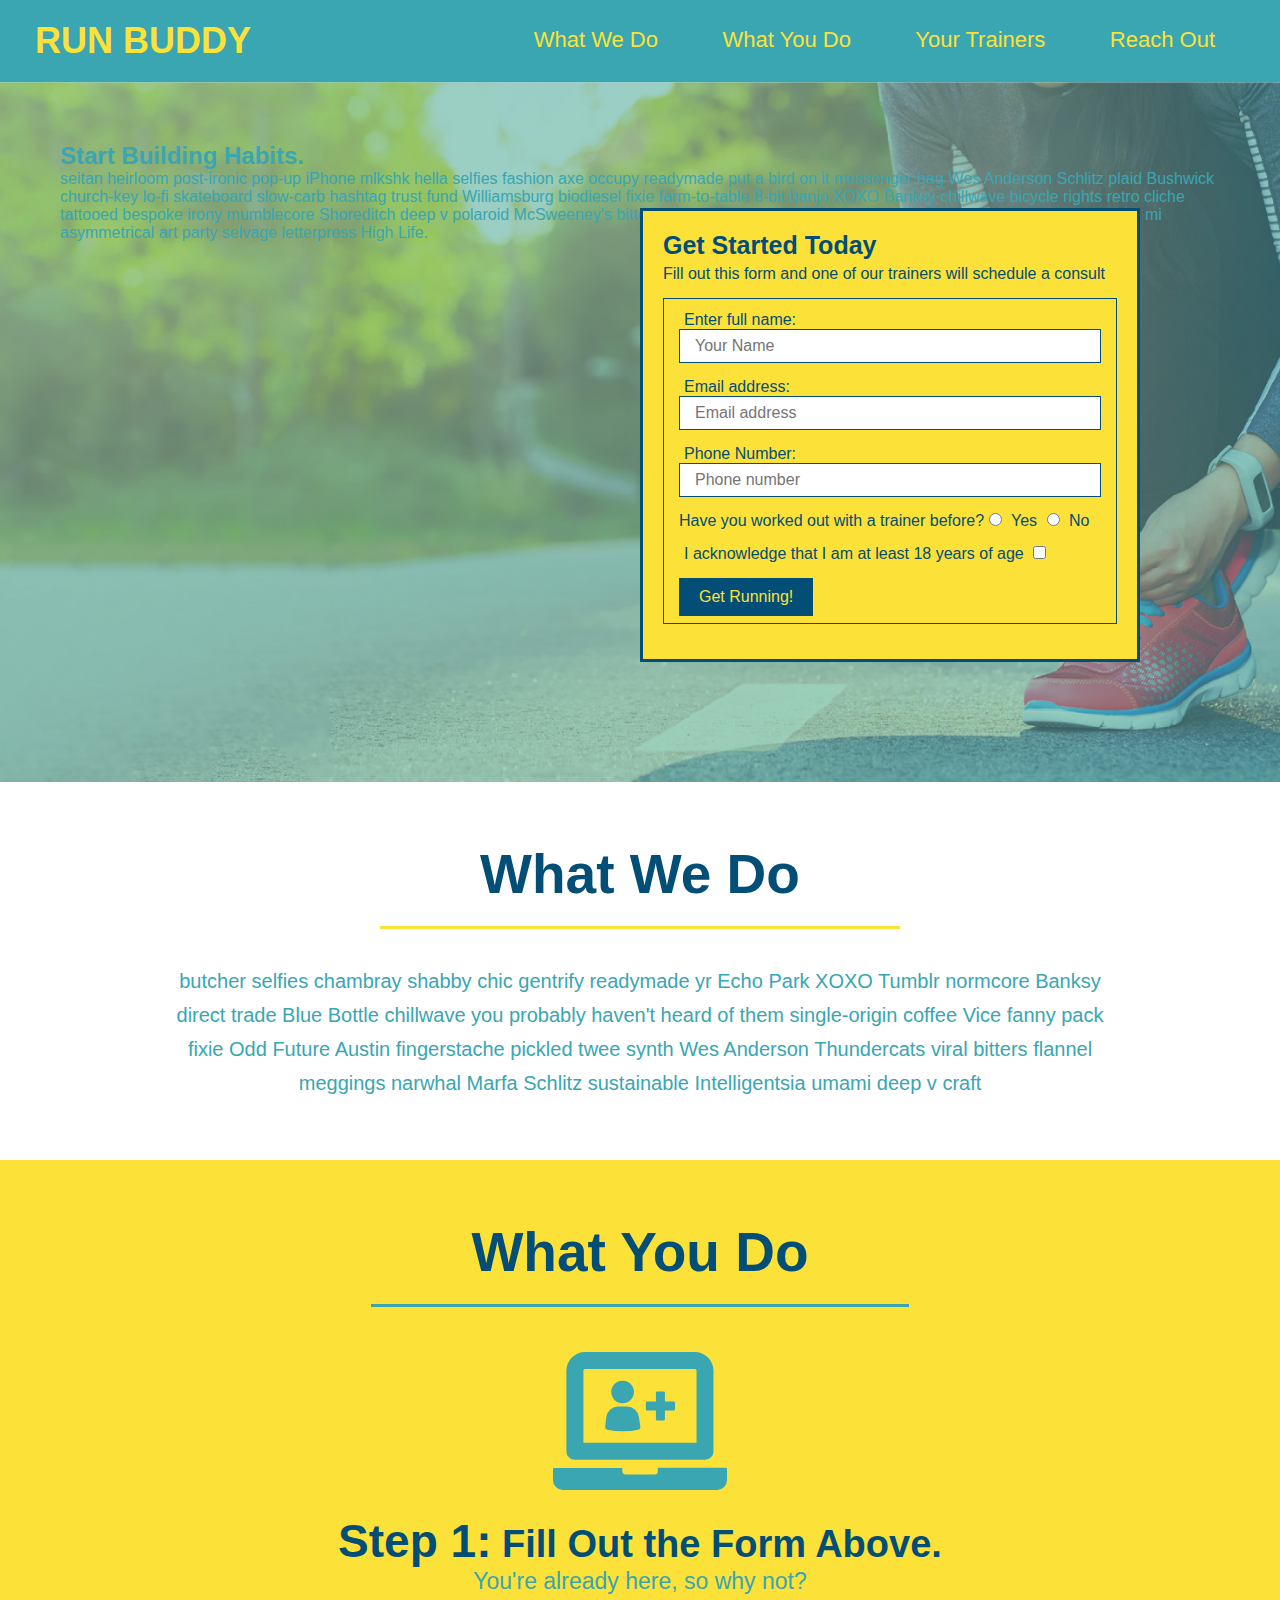
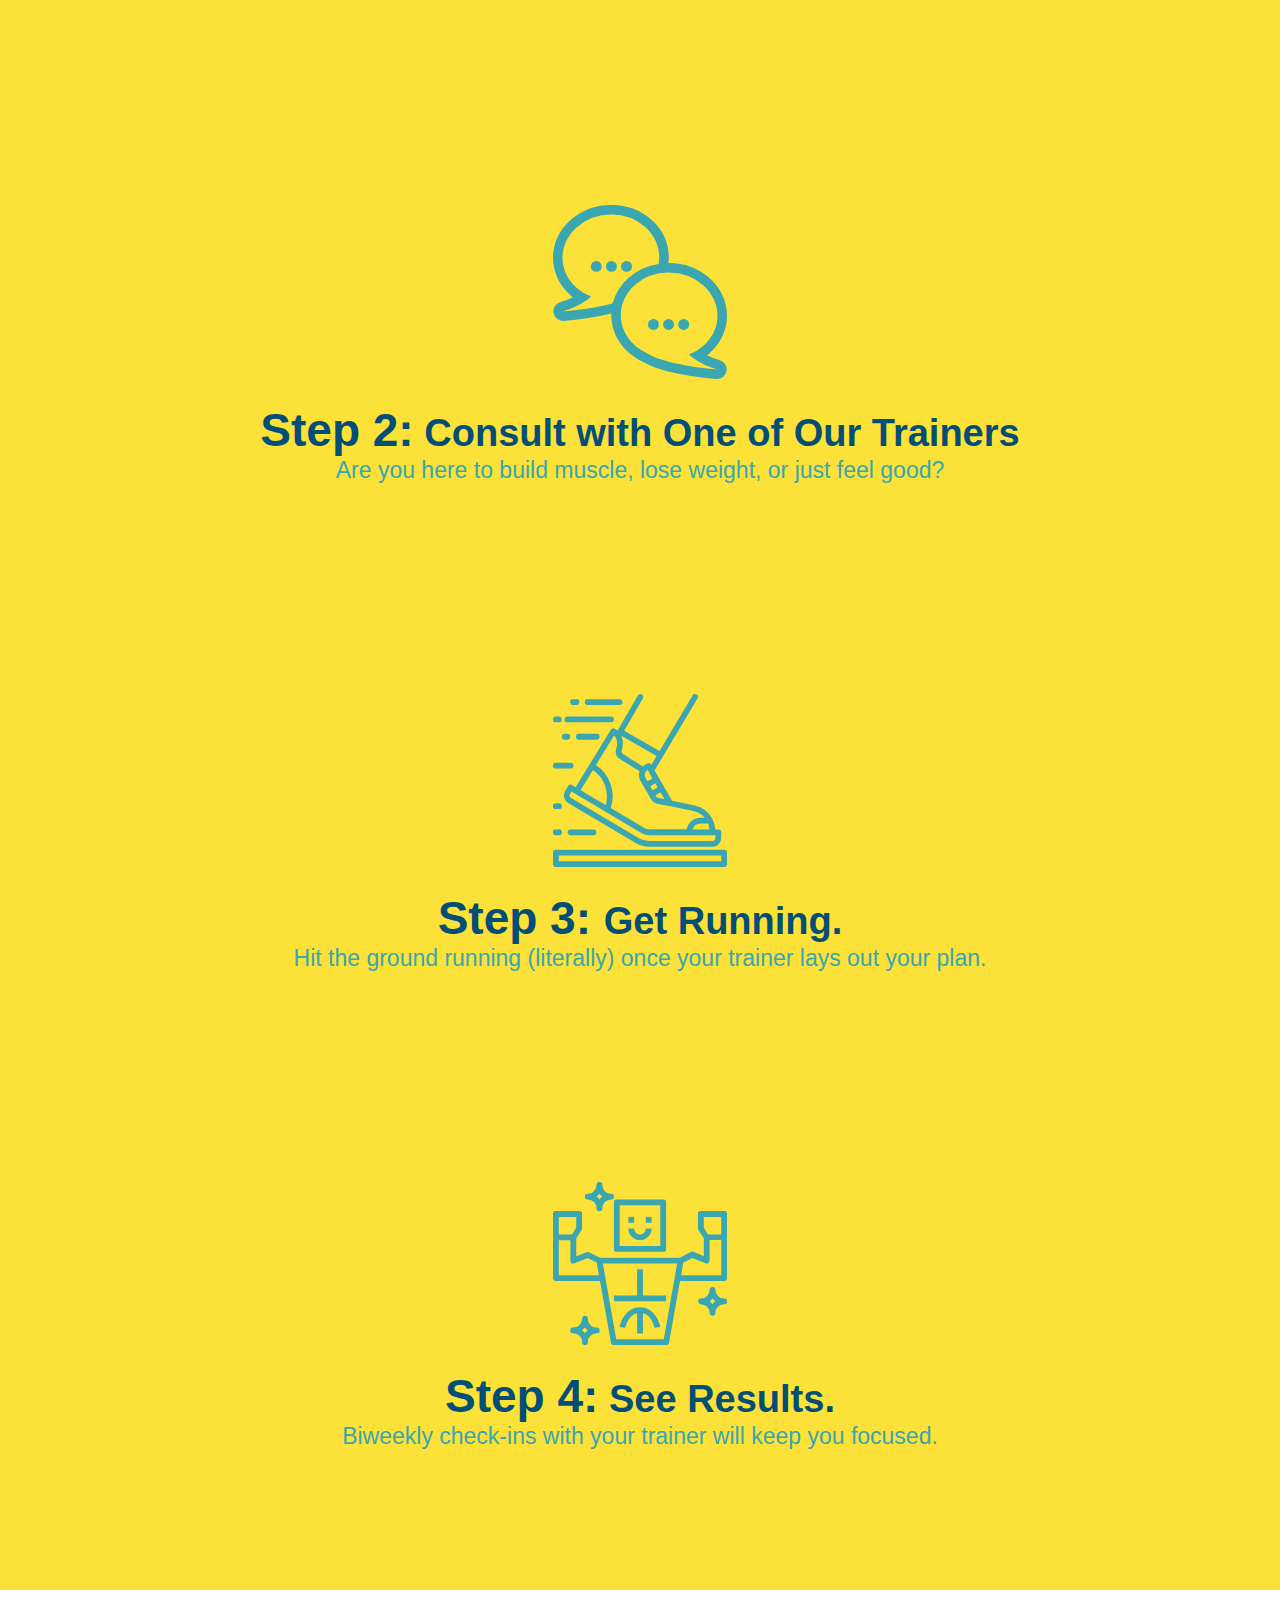
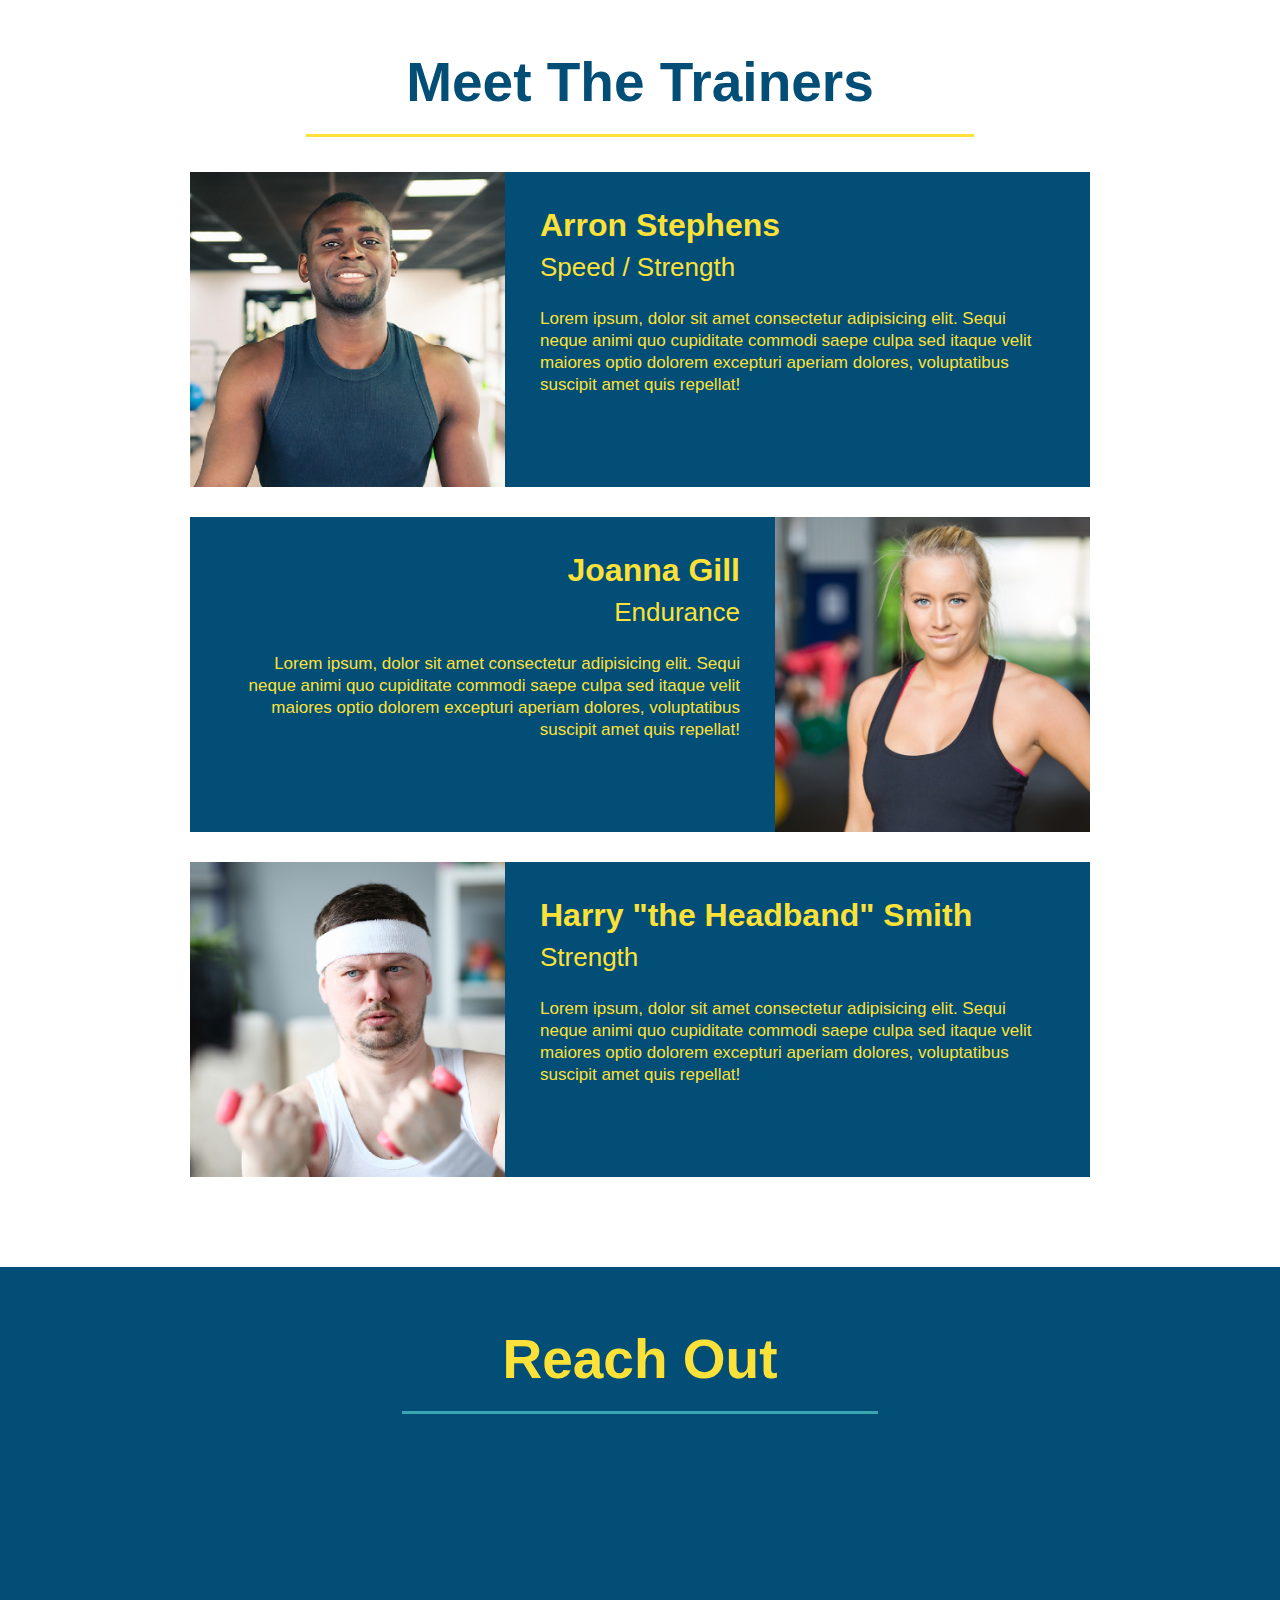
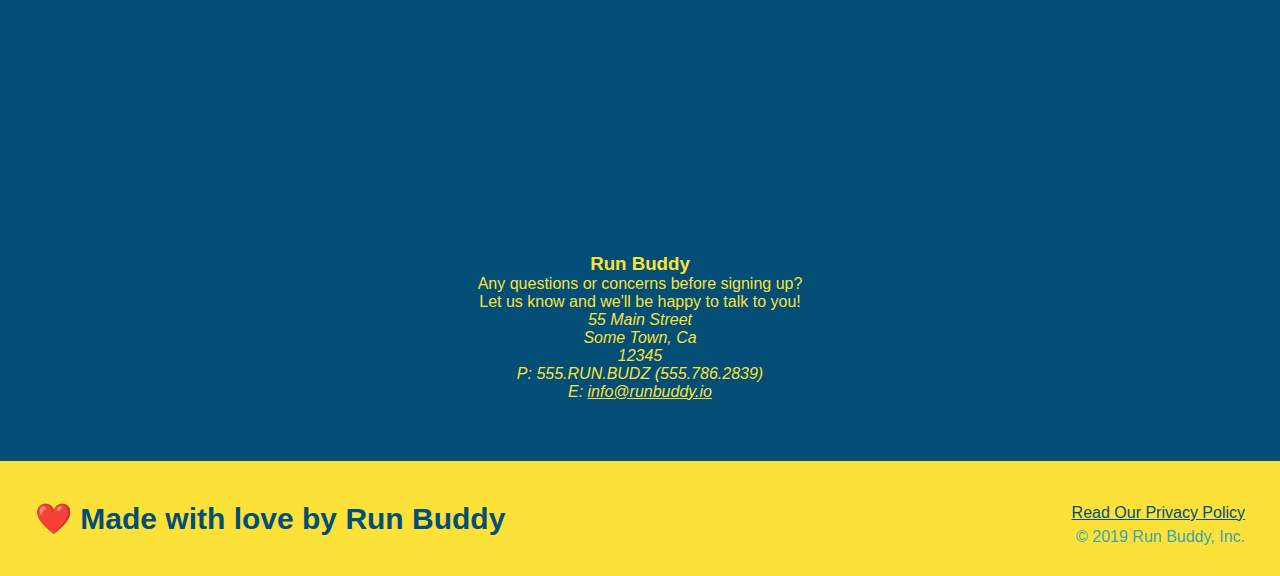
<file: index.html>
<!DOCTYPE html>
<html lang="en">
<head>
    <meta charset="UTF-8">    
    <title>Run Buddy</title>
    <link rel="stylesheet" href="./assets/css/style.css" />
  </head>
<!-- navigation -->
<body>
<header>
    <a href="/"><h1>RUN BUDDY</h1></a>
    <nav>
        <!-- Unordered list element -->
       <ul>
<!-- List item element -->
<li>
    <!-- Anchor element -->
    <a href="#what-we-do">What We Do</a>
</li>
<li>
    <a href="#what-you-do">What You Do</a>
</li>
<li>
    <a href="#your-trainers">Your Trainers</a>
</li>
<li>
    <a href="#reach-out">Reach Out</a>
</li>
</ul> 
    </nav>
</header>
<!-- hero/jumbotron -->
<section class="hero">
  <div class="hero-cta">
    <h2>Start Building Habits.</h2>
    <p>
      seitan heirloom post-ironic pop-up iPhone mlkshk hella selfies fashion axe occupy readymade put a bird on it
      messenger bag Wes Anderson Schlitz plaid Bushwick church-key lo-fi skateboard slow-carb hashtag trust fund
      Williamsburg biodiesel fixie farm-to-table 8-bit banjo XOXO Banksy chillwave bicycle rights retro cliche
      tattooed bespoke irony mumblecore Shoreditch deep v polaroid McSweeney's bitters cray gentrify tofu Marfa you
      probably haven't heard of them yr banh mi asymmetrical art party selvage letterpress High Life.
    </p>
  </div>
    <div class="hero-form">
        <h3>Get Started Today</h3>
        <p>Fill out this form and one of our trainers will schedule a consult</p>
         <!-- Add form element -->
        <form class="form-input">
            <p><label for="name">Enter full name:</label>
            <input type="text" placeholder="Your Name" name="name" id="name" class="form-input" /></p>
            <p><label for="email">Email address:</label>
            <input type="email" placeholder="Email address" name="email" id="email" class="form-input" /></p>
            <label for="phone">Phone Number:</label>
            <input type="tel" placeholder="Phone number" name="phone" id="phone" class="form-input" /></p>
            <p>Have you worked out with a trainer before?
            <input type="radio" name="trainer-confirm" id="trainer-yes" />
            <label for="trainer-yes">Yes</label>
            <input type="radio" name="trainer-confirm" id="trainer-no" />
            <label for="trainer-no">No</label>
        </p>
        <p>
            <label for="acknowledge-age">I acknowledge that I am at least 18 years of age</label>
            <input type="checkbox" name="age-confirm" id="checkbox">
        </p>
            <button type="submit">
                Get Running!
            </button>            
        </form>
    </div>
</section>

<!-- "what we do" section -->
<section id="what-we-do" class="intro">
    <h2 class="section-title primary-border">What We Do</h2>
    <p>
        butcher selfies chambray shabby chic gentrify readymade yr Echo Park XOXO Tumblr normcore Banksy direct trade Blue Bottle chillwave you probably haven't heard of them single-origin coffee Vice fanny pack fixie Odd Future Austin fingerstache pickled twee synth Wes Anderson Thundercats viral bitters flannel meggings narwhal Marfa Schlitz sustainable Intelligentsia umami deep v craft
    </p>
</section>

<!-- "what you do" section-->
<section id="what-you-do" class="steps">
    <h2 class="section-title secondary-border">What You Do</h2>
    <div>
        <img src="./assets/images/step-1.svg" alt="" />
        <h3>Step 1:<span> Fill Out the Form Above.</span></h3>
        <p>You're already here, so why not?</p>
    </div>  
</section> 
<section id="what-you-do" class="steps">
<div>   
<img src="./assets/images/step-2.svg" alt="" />
        <h3>Step 2:<span> Consult with One of Our Trainers</span></h3>
        <p>Are you here to build muscle, lose weight, or just feel good?</p>
        </div>
    </section>
<section id="get-running" class="steps">
<div>
    <img src="./assets/images/step-3.svg" alt="" />
    <h3>Step 3: <span>Get Running.</span></h3>
    <p>Hit the ground running (literally) once your trainer lays out your plan.</p>
  </div>
</section>
 <section id = "see-results" class="steps">
     <div>
        <img src="./assets/images/step-4.svg" alt="" />
         <h3>Step 4:<span> See Results.</span></h3>
         <p>Biweekly check-ins with your trainer will keep you focused.</p>
    <div>    
</section>

<!-- "meet the trainers" section-->
<section id="your-trainers" class="trainers">
    <h2 class="section-title primary-border">Meet The Trainers</h2>
    <article class="trainer">
        <img src="./assets/images/trainer-1.jpg" alt="Arron Stephens in his workout clothes, ready to pump iron" />
        <div class="trainer-bio text-left">
          <h3>Arron Stephens</h3>
          <h4>Speed / Strength</h4>
          <p>
            Lorem ipsum, dolor sit amet consectetur adipisicing elit. Sequi neque animi quo cupiditate commodi saepe culpa sed
            itaque velit maiores optio dolorem excepturi aperiam dolores, voluptatibus suscipit amet quis repellat!
          </p>
        </div>
      </article>
      <article class="trainer">
        <div class="trainer-bio text-right">
          <h3>Joanna Gill</h3>
          <h4>Endurance</h4>
          <p>
            Lorem ipsum, dolor sit amet consectetur adipisicing elit. Sequi neque animi quo cupiditate commodi saepe culpa sed
            itaque velit maiores optio dolorem excepturi aperiam dolores, voluptatibus suscipit amet quis repellat!
          </p>
        </div>
        <img src="./assets/images/trainer-2.jpg" alt="Joanna Gill cooling off after a workout" />
      </article>
      
      <!-- third trainer bio -->
      <article class="trainer">
        <img src="./assets/images/trainer-3.jpg" alt="Harry Smith wearing a headband and lifting comically small pink weights" />
        <div class="trainer-bio text-left">
          <h3>Harry "the Headband" Smith</h3>
          <h4>Strength</h4>
          <p>
            Lorem ipsum, dolor sit amet consectetur adipisicing elit. Sequi neque animi quo cupiditate commodi saepe culpa sed
            itaque velit maiores optio dolorem excepturi aperiam dolores, voluptatibus suscipit amet quis repellat!
          </p>
        </div>
      </article>
</section>

<!-- "reach out" section-->
<section id="reach-out" class="contact">
    <h2 class="section-title secondary-border">Reach Out</h2>
    <div class="contact-info">
        <iframe
          src="https://www.google.com/maps/embed?pb=!1m14!1m12!1m3!1d12182.30520634488!2d-74.0652613!3d40.2407219!2m3!1f0!2f0!3f0!3m2!1i1024!2i768!4f13.1!5e0!3m2!1sen!2sus!4v1561060983193!5m2!1sen!2sus"
          frameborder="0"
          style="border:0"
          height="400"
          width="400"
          allowfullscreen
        >
        </iframe>
      </div>
      <div>
        <h3>Run Buddy</h3>
        <p>
          Any questions or concerns before signing up?
          <br />
          Let us know and we'll be happy to talk to you!
        </p>
        <address class="contact-info">
            55 Main Street <br/>
            Some Town, Ca <br/>
            12345<br />
            P: 555.RUN.BUDZ (555.786.2839)<br/>
            E: <a href="mailto:info@runbuddy.io">info@runbuddy.io</a>
          </address>
      </div>
 </section>   

<!-- footer -->
<footer>
    <h2>❤️ Made with love by Run Buddy</h2>
        <div>
            <a href="./privacy-policy.html">Read Our Privacy Policy</a><br />
            &copy; 2019 Run Buddy, Inc.
        </div>
</footer>
   
</body>
</html>
</file>
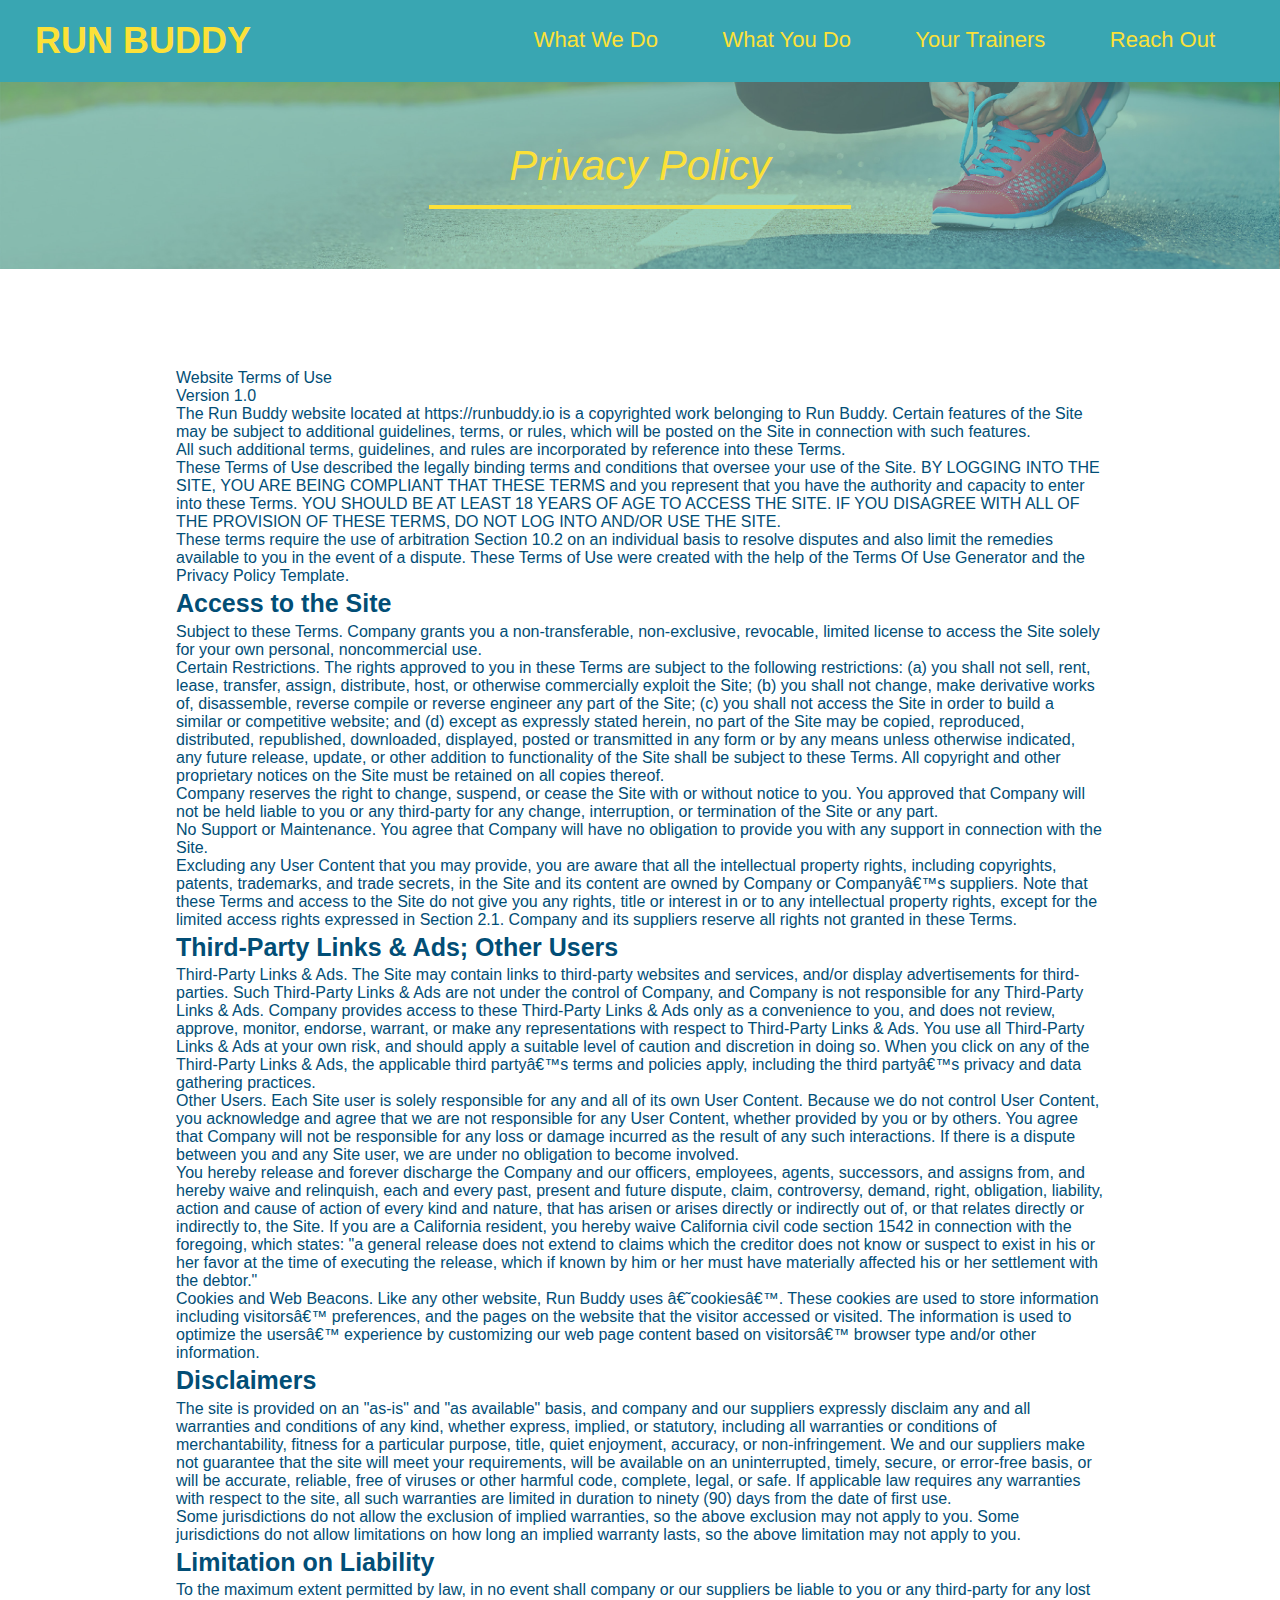
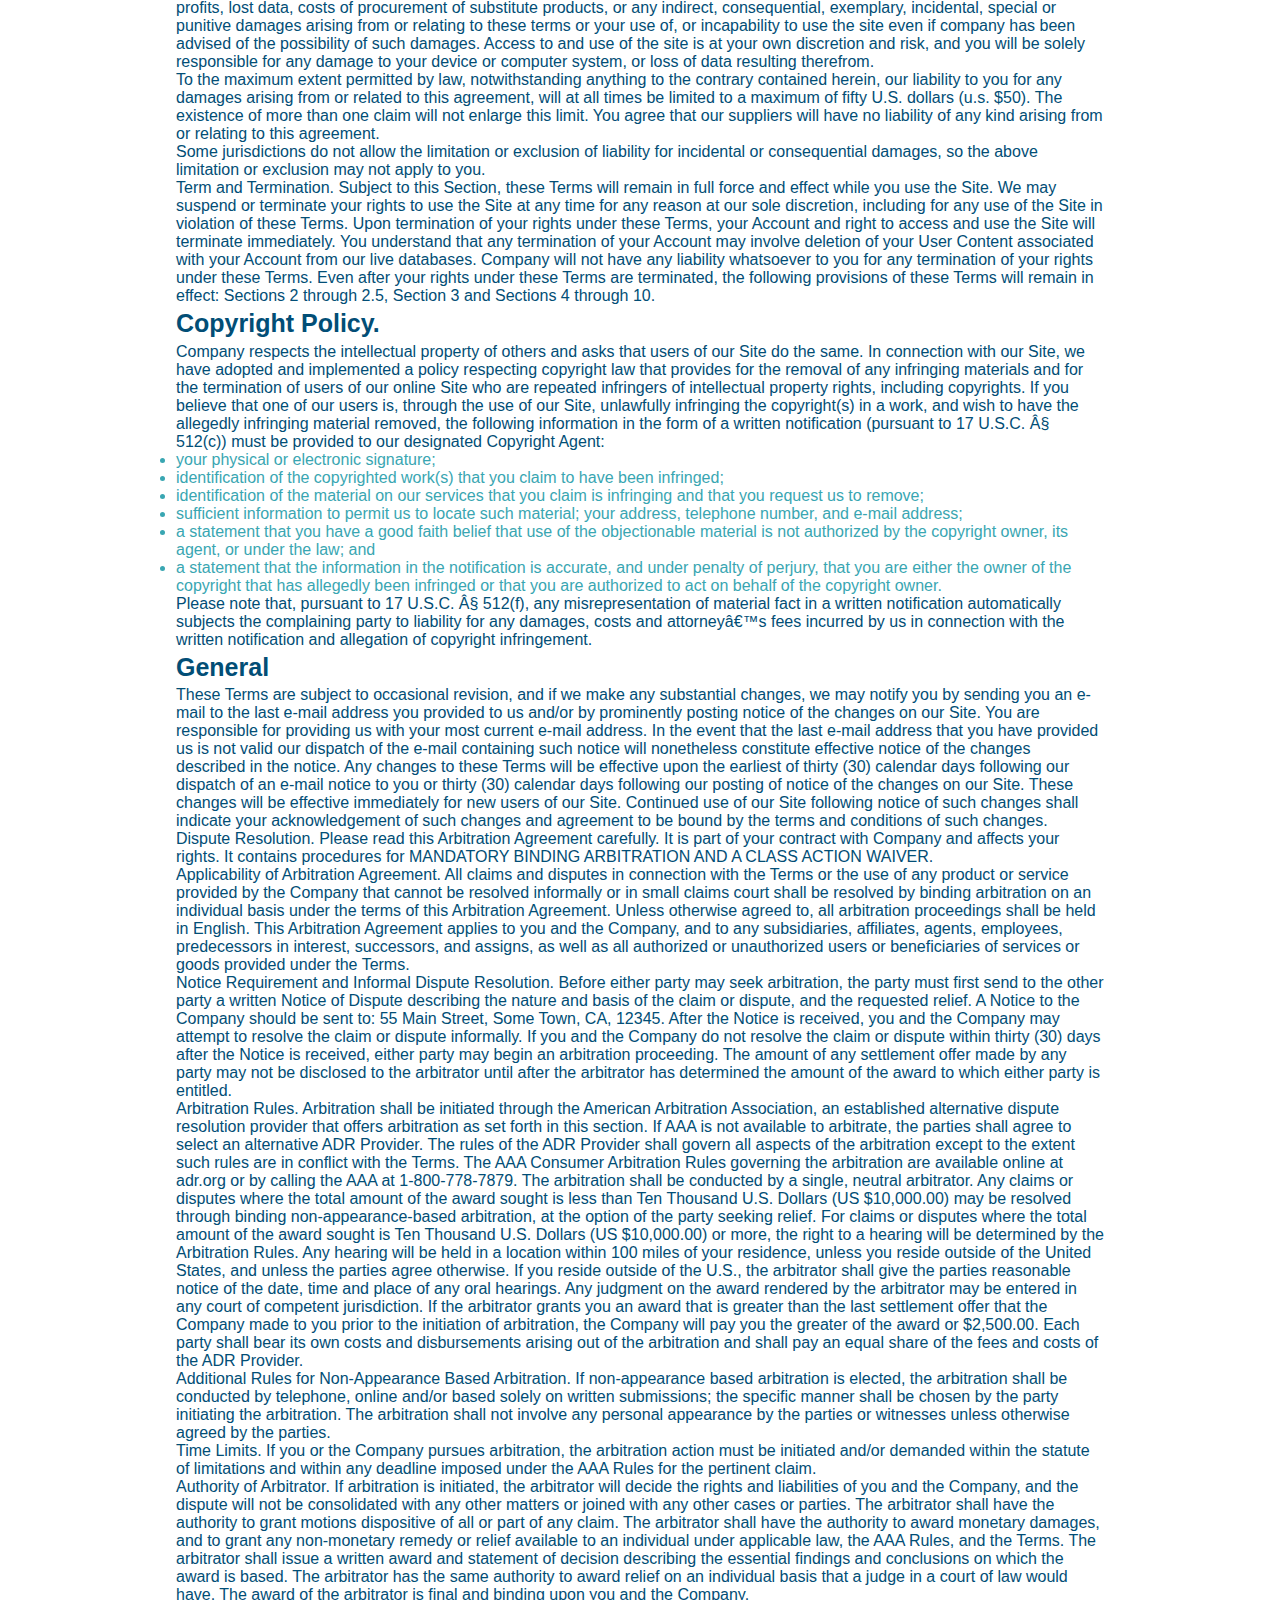
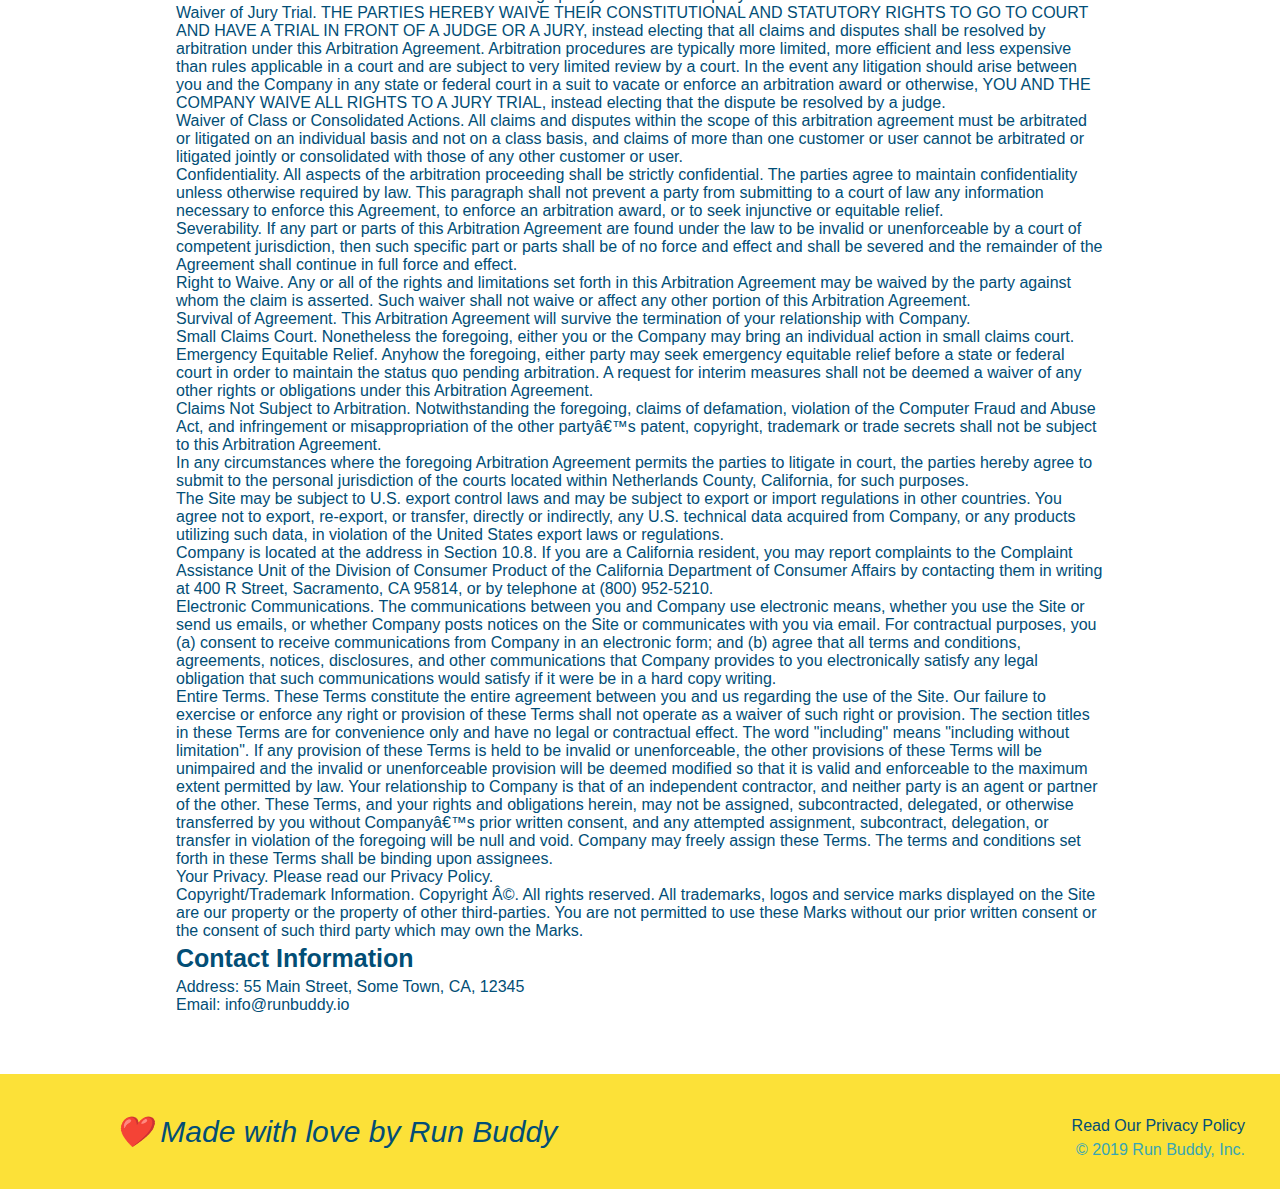
<file: privacy-policy.html>
<!DOCTYPE html>
<html lang="en">
<head>
    <meta charset="UTF-8">
    <meta name="viewport" content="width=device-width, initial-scale=1.0">
    <title>Privacy-Policy Run Buddy</title>
    <link rel="stylesheet" href="./assets/css/style.css" />
    <link rel="stylesheet" href="./assets/css/secondary-styles.css" />
</head>
<body>
    <header>
        <a href="/"><h1>RUN BUDDY</h1></a>
        <nav>
            <!-- Unordered list element -->
           <ul>
    <!-- List item element -->
    <li>
        <!-- Anchor element -->
        <a href="#what-we-do">What We Do</a>
    </li>
    <li>
        <a href="#what-you-do">What You Do</a>
    </li>
    <li>
        <a href="#your-trainers">Your Trainers</a>
    </li>
    <li>
        <a href="#reach-out">Reach Out</a>
    </li>
    </ul> 
        </nav>
    </header>
    <section class="hero">
        <h2 class="page-title">
            Privacy Policy
          </h2>
    </section>
    <section>       
    <article class="secondary-content">
            <p>
                Website Terms of Use
              </p>
        
              <p>
                Version 1.0
              </p>
        
              <p>
                The Run Buddy website located at https://runbuddy.io is a copyrighted work belonging to Run Buddy. Certain
                features of the Site may be subject to additional guidelines, terms, or rules, which will be posted on the Site
                in connection with such features.
              </p>
        
              <p>
                All such additional terms, guidelines, and rules are incorporated by reference into these Terms.
              </p>
        
              <p>
                These Terms of Use described the legally binding terms and conditions that oversee your use of the Site. BY
                LOGGING INTO THE SITE, YOU ARE BEING COMPLIANT THAT THESE TERMS and you represent that you have the authority
                and capacity to enter into these Terms. YOU SHOULD BE AT LEAST 18 YEARS OF AGE TO ACCESS THE SITE. IF YOU
                DISAGREE WITH ALL OF THE PROVISION OF THESE TERMS, DO NOT LOG INTO AND/OR USE THE SITE.
              </p>
        
              <p>
                These terms require the use of arbitration Section 10.2 on an individual basis to resolve disputes and also
                limit the remedies available to you in the event of a dispute. These Terms of Use were created with the help of
                the Terms Of Use Generator and the Privacy Policy Template.
              </p>
        
              <h3>
                Access to the Site
              </h3>
        
              <p>
                Subject to these Terms. Company grants you a non-transferable, non-exclusive, revocable, limited license to
                access the Site solely for your own personal, noncommercial use.
              </p>
        
              <p>
                Certain Restrictions. The rights approved to you in these Terms are subject to the following restrictions: (a)
                you shall not sell, rent, lease, transfer, assign, distribute, host, or otherwise commercially exploit the Site;
                (b) you shall not change, make derivative works of, disassemble, reverse compile or reverse engineer any part of
                the Site; (c) you shall not access the Site in order to build a similar or competitive website; and (d) except
                as expressly stated herein, no part of the Site may be copied, reproduced, distributed, republished, downloaded,
                displayed, posted or transmitted in any form or by any means unless otherwise indicated, any future release,
                update, or other addition to functionality of the Site shall be subject to these Terms. All copyright and other
                proprietary notices on the Site must be retained on all copies thereof.
              </p>
        
              <p>
                Company reserves the right to change, suspend, or cease the Site with or without notice to you. You approved
                that Company will not be held liable to you or any third-party for any change, interruption, or termination of
                the Site or any part.
              </p>
        
              <p>
                No Support or Maintenance. You agree that Company will have no obligation to provide you with any support in
                connection with the Site.
              </p>
        
              <p>
                Excluding any User Content that you may provide, you are aware that all the intellectual property rights,
                including copyrights, patents, trademarks, and trade secrets, in the Site and its content are owned by Company
                or Companyâ€™s suppliers. Note that these Terms and access to the Site do not give you any rights, title or
                interest in or to any intellectual property rights, except for the limited access rights expressed in Section
                2.1. Company and its suppliers reserve all rights not granted in these Terms.
              </p>
        
              <h3>
                Third-Party Links & Ads; Other Users
              </h3>
        
              <p>
                Third-Party Links & Ads. The Site may contain links to third-party websites and services, and/or display
                advertisements for third-parties. Such Third-Party Links & Ads are not under the control of Company, and Company
                is not responsible for any Third-Party Links & Ads. Company provides access to these Third-Party Links & Ads
                only as a convenience to you, and does not review, approve, monitor, endorse, warrant, or make any
                representations with respect to Third-Party Links & Ads. You use all Third-Party Links & Ads at your own risk,
                and should apply a suitable level of caution and discretion in doing so. When you click on any of the
                Third-Party Links & Ads, the applicable third partyâ€™s terms and policies apply, including the third partyâ€™s
                privacy and data gathering practices.
              </p>
        
              <p>
                Other Users. Each Site user is solely responsible for any and all of its own User Content. Because we do not
                control User Content, you acknowledge and agree that we are not responsible for any User Content, whether
                provided by you or by others. You agree that Company will not be responsible for any loss or damage incurred as
                the result of any such interactions. If there is a dispute between you and any Site user, we are under no
                obligation to become involved.
              </p>
        
              <p>
                You hereby release and forever discharge the Company and our officers, employees, agents, successors, and
                assigns from, and hereby waive and relinquish, each and every past, present and future dispute, claim,
                controversy, demand, right, obligation, liability, action and cause of action of every kind and nature, that has
                arisen or arises directly or indirectly out of, or that relates directly or indirectly to, the Site. If you are
                a California resident, you hereby waive California civil code section 1542 in connection with the foregoing,
                which states: "a general release does not extend to claims which the creditor does not know or suspect to exist
                in his or her favor at the time of executing the release, which if known by him or her must have materially
                affected his or her settlement with the debtor."
              </p>
        
              <p>
                Cookies and Web Beacons. Like any other website, Run Buddy uses â€˜cookiesâ€™. These cookies are used to store
                information including visitorsâ€™ preferences, and the pages on the website that the visitor accessed or visited.
                The information is used to optimize the usersâ€™ experience by customizing our web page content based on visitorsâ€™
                browser type and/or other information.
              </p>
        
              <h3>
                Disclaimers
              </h3>
        
              <p>
                The site is provided on an "as-is" and "as available" basis, and company and our suppliers expressly disclaim
                any and all warranties and conditions of any kind, whether express, implied, or statutory, including all
                warranties or conditions of merchantability, fitness for a particular purpose, title, quiet enjoyment, accuracy,
                or non-infringement. We and our suppliers make not guarantee that the site will meet your requirements, will be
                available on an uninterrupted, timely, secure, or error-free basis, or will be accurate, reliable, free of
                viruses or other harmful code, complete, legal, or safe. If applicable law requires any warranties with respect
                to the site, all such warranties are limited in duration to ninety (90) days from the date of first use.
              </p>
        
              <p>
                Some jurisdictions do not allow the exclusion of implied warranties, so the above exclusion may not apply to
                you. Some jurisdictions do not allow limitations on how long an implied warranty lasts, so the above limitation
                may not apply to you.
              </p>
        
              <h3>
                Limitation on Liability
              </h3>
        
              <p>
                To the maximum extent permitted by law, in no event shall company or our suppliers be liable to you or any
                third-party for any lost profits, lost data, costs of procurement of substitute products, or any indirect,
                consequential, exemplary, incidental, special or punitive damages arising from or relating to these terms or
                your use of, or incapability to use the site even if company has been advised of the possibility of such
                damages. Access to and use of the site is at your own discretion and risk, and you will be solely responsible
                for any damage to your device or computer system, or loss of data resulting therefrom.
              </p>
        
              <p>
                To the maximum extent permitted by law, notwithstanding anything to the contrary contained herein, our liability
                to you for any damages arising from or related to this agreement, will at all times be limited to a maximum of
                fifty U.S. dollars (u.s. $50). The existence of more than one claim will not enlarge this limit. You agree that
                our suppliers will have no liability of any kind arising from or relating to this agreement.
              </p>
        
              <p>
                Some jurisdictions do not allow the limitation or exclusion of liability for incidental or consequential
                damages, so the above limitation or exclusion may not apply to you.
              </p>
        
              <p>
                Term and Termination. Subject to this Section, these Terms will remain in full force and effect while you use
                the Site. We may suspend or terminate your rights to use the Site at any time for any reason at our sole
                discretion, including for any use of the Site in violation of these Terms. Upon termination of your rights under
                these Terms, your Account and right to access and use the Site will terminate immediately. You understand that
                any termination of your Account may involve deletion of your User Content associated with your Account from our
                live databases. Company will not have any liability whatsoever to you for any termination of your rights under
                these Terms. Even after your rights under these Terms are terminated, the following provisions of these Terms
                will remain in effect: Sections 2 through 2.5, Section 3 and Sections 4 through 10.
              </p>
        
              <h3>
                Copyright Policy.
              </h3>
        
              <p>
                Company respects the intellectual property of others and asks that users of our Site do the same. In connection
                with our Site, we have adopted and implemented a policy respecting copyright law that provides for the removal
                of any infringing materials and for the termination of users of our online Site who are repeated infringers of
                intellectual property rights, including copyrights. If you believe that one of our users is, through the use of
                our Site, unlawfully infringing the copyright(s) in a work, and wish to have the allegedly infringing material
                removed, the following information in the form of a written notification (pursuant to 17 U.S.C. Â§ 512(c)) must
                be provided to our designated Copyright Agent:
              </p>
        
              <ul>
                <li>
                  your physical or electronic signature;
                </li>
                <li>
                  identification of the copyrighted work(s) that you claim to have been infringed;
                </li>
                <li>
                  identification of the material on our services that you claim is infringing and that you request us to remove;
                </li>
                <li>
                  sufficient information to permit us to locate such material; your address, telephone number, and e-mail
                  address;
                </li>
                <li>
                  a statement that you have a good faith belief that use of the objectionable material is not authorized by the
                  copyright owner, its agent, or under the law; and
                </li>
                <li>
                  a statement that the information in the notification is accurate, and under penalty of perjury, that you are
                  either the owner of the copyright that has allegedly been infringed or that you are authorized to act on
                  behalf of the copyright owner.
                </li>
              </ul>
        
              <p>
                Please note that, pursuant to 17 U.S.C. Â§ 512(f), any misrepresentation of material fact in a written
                notification automatically subjects the complaining party to liability for any damages, costs and attorneyâ€™s
                fees incurred by us in connection with the written notification and allegation of copyright infringement.
              </p>
        
              <h3>
                General
              </h3>
        
              <p>
                These Terms are subject to occasional revision, and if we make any substantial changes, we may notify you by
                sending you an e-mail to the last e-mail address you provided to us and/or by prominently posting notice of the
                changes on our Site. You are responsible for providing us with your most current e-mail address. In the event
                that the last e-mail address that you have provided us is not valid our dispatch of the e-mail containing such
                notice will nonetheless constitute effective notice of the changes described in the notice. Any changes to these
                Terms will be effective upon the earliest of thirty (30) calendar days following our dispatch of an e-mail
                notice to you or thirty (30) calendar days following our posting of notice of the changes on our Site. These
                changes will be effective immediately for new users of our Site. Continued use of our Site following notice of
                such changes shall indicate your acknowledgement of such changes and agreement to be bound by the terms and
                conditions of such changes. Dispute Resolution. Please read this Arbitration Agreement carefully. It is part of
                your contract with Company and affects your rights. It contains procedures for MANDATORY BINDING ARBITRATION AND
                A CLASS ACTION WAIVER.
              </p>
        
              <p>
                Applicability of Arbitration Agreement. All claims and disputes in connection with the Terms or the use of any
                product or service provided by the Company that cannot be resolved informally or in small claims court shall be
                resolved by binding arbitration on an individual basis under the terms of this Arbitration Agreement. Unless
                otherwise agreed to, all arbitration proceedings shall be held in English. This Arbitration Agreement applies to
                you and the Company, and to any subsidiaries, affiliates, agents, employees, predecessors in interest,
                successors, and assigns, as well as all authorized or unauthorized users or beneficiaries of services or goods
                provided under the Terms.
              </p>
        
              <p>
                Notice Requirement and Informal Dispute Resolution. Before either party may seek arbitration, the party must
                first send to the other party a written Notice of Dispute describing the nature and basis of the claim or
                dispute, and the requested relief. A Notice to the Company should be sent to: 55 Main Street, Some Town, CA,
                12345. After the Notice is received, you and the Company may attempt to resolve the claim or dispute informally.
                If you and the Company do not resolve the claim or dispute within thirty (30) days after the Notice is received,
                either party may begin an arbitration proceeding. The amount of any settlement offer made by any party may not
                be disclosed to the arbitrator until after the arbitrator has determined the amount of the award to which either
                party is entitled.
              </p>
        
              <p>
                Arbitration Rules. Arbitration shall be initiated through the American Arbitration Association, an established
                alternative dispute resolution provider that offers arbitration as set forth in this section. If AAA is not
                available to arbitrate, the parties shall agree to select an alternative ADR Provider. The rules of the ADR
                Provider shall govern all aspects of the arbitration except to the extent such rules are in conflict with the
                Terms. The AAA Consumer Arbitration Rules governing the arbitration are available online at adr.org or by
                calling the AAA at 1-800-778-7879. The arbitration shall be conducted by a single, neutral arbitrator. Any
                claims or disputes where the total amount of the award sought is less than Ten Thousand U.S. Dollars (US
                $10,000.00) may be resolved through binding non-appearance-based arbitration, at the option of the party seeking
                relief. For claims or disputes where the total amount of the award sought is Ten Thousand U.S. Dollars (US
                $10,000.00) or more, the right to a hearing will be determined by the Arbitration Rules. Any hearing will be
                held in a location within 100 miles of your residence, unless you reside outside of the United States, and
                unless the parties agree otherwise. If you reside outside of the U.S., the arbitrator shall give the parties
                reasonable notice of the date, time and place of any oral hearings. Any judgment on the award rendered by the
                arbitrator may be entered in any court of competent jurisdiction. If the arbitrator grants you an award that is
                greater than the last settlement offer that the Company made to you prior to the initiation of arbitration, the
                Company will pay you the greater of the award or $2,500.00. Each party shall bear its own costs and
                disbursements arising out of the arbitration and shall pay an equal share of the fees and costs of the ADR
                Provider.
              </p>
        
              <p>
                Additional Rules for Non-Appearance Based Arbitration. If non-appearance based arbitration is elected, the
                arbitration shall be conducted by telephone, online and/or based solely on written submissions; the specific
                manner shall be chosen by the party initiating the arbitration. The arbitration shall not involve any personal
                appearance by the parties or witnesses unless otherwise agreed by the parties.
              </p>
        
              <p>
                Time Limits. If you or the Company pursues arbitration, the arbitration action must be initiated and/or demanded
                within the statute of limitations and within any deadline imposed under the AAA Rules for the pertinent claim.
              </p>
        
              <p>
                Authority of Arbitrator. If arbitration is initiated, the arbitrator will decide the rights and liabilities of
                you and the Company, and the dispute will not be consolidated with any other matters or joined with any other
                cases or parties. The arbitrator shall have the authority to grant motions dispositive of all or part of any
                claim. The arbitrator shall have the authority to award monetary damages, and to grant any non-monetary remedy
                or relief available to an individual under applicable law, the AAA Rules, and the Terms. The arbitrator shall
                issue a written award and statement of decision describing the essential findings and conclusions on which the
                award is based. The arbitrator has the same authority to award relief on an individual basis that a judge in a
                court of law would have. The award of the arbitrator is final and binding upon you and the Company.
              </p>
        
              <p>
                Waiver of Jury Trial. THE PARTIES HEREBY WAIVE THEIR CONSTITUTIONAL AND STATUTORY RIGHTS TO GO TO COURT AND HAVE
                A TRIAL IN FRONT OF A JUDGE OR A JURY, instead electing that all claims and disputes shall be resolved by
                arbitration under this Arbitration Agreement. Arbitration procedures are typically more limited, more efficient
                and less expensive than rules applicable in a court and are subject to very limited review by a court. In the
                event any litigation should arise between you and the Company in any state or federal court in a suit to vacate
                or enforce an arbitration award or otherwise, YOU AND THE COMPANY WAIVE ALL RIGHTS TO A JURY TRIAL, instead
                electing that the dispute be resolved by a judge.
              </p>
        
              <p>
                Waiver of Class or Consolidated Actions. All claims and disputes within the scope of this arbitration agreement
                must be arbitrated or litigated on an individual basis and not on a class basis, and claims of more than one
                customer or user cannot be arbitrated or litigated jointly or consolidated with those of any other customer or
                user.
              </p>
        
              <p>
                Confidentiality. All aspects of the arbitration proceeding shall be strictly confidential. The parties agree to
                maintain confidentiality unless otherwise required by law. This paragraph shall not prevent a party from
                submitting to a court of law any information necessary to enforce this Agreement, to enforce an arbitration
                award, or to seek injunctive or equitable relief.
              </p>
        
              <p>
                Severability. If any part or parts of this Arbitration Agreement are found under the law to be invalid or
                unenforceable by a court of competent jurisdiction, then such specific part or parts shall be of no force and
                effect and shall be severed and the remainder of the Agreement shall continue in full force and effect.
              </p>
        
              <p>
                Right to Waive. Any or all of the rights and limitations set forth in this Arbitration Agreement may be waived
                by the party against whom the claim is asserted. Such waiver shall not waive or affect any other portion of this
                Arbitration Agreement.
              </p>
        
              <p>
                Survival of Agreement. This Arbitration Agreement will survive the termination of your relationship with
                Company.
              </p>
        
              <p>
                Small Claims Court. Nonetheless the foregoing, either you or the Company may bring an individual action in small
                claims court.
              </p>
        
              <p>
                Emergency Equitable Relief. Anyhow the foregoing, either party may seek emergency equitable relief before a
                state or federal court in order to maintain the status quo pending arbitration. A request for interim measures
                shall not be deemed a waiver of any other rights or obligations under this Arbitration Agreement.
              </p>
        
              <p>
                Claims Not Subject to Arbitration. Notwithstanding the foregoing, claims of defamation, violation of the
                Computer Fraud and Abuse Act, and infringement or misappropriation of the other partyâ€™s patent, copyright,
                trademark or trade secrets shall not be subject to this Arbitration Agreement.
              </p>
        
              <p>
                In any circumstances where the foregoing Arbitration Agreement permits the parties to litigate in court, the
                parties hereby agree to submit to the personal jurisdiction of the courts located within Netherlands County,
                California, for such purposes.
              </p>
        
              <p>
                The Site may be subject to U.S. export control laws and may be subject to export or import regulations in other
                countries. You agree not to export, re-export, or transfer, directly or indirectly, any U.S. technical data
                acquired from Company, or any products utilizing such data, in violation of the United States export laws or
                regulations.
              </p>
        
              <p>
                Company is located at the address in Section 10.8. If you are a California resident, you may report complaints
                to the Complaint Assistance Unit of the Division of Consumer Product of the California Department of Consumer
                Affairs by contacting them in writing at 400 R Street, Sacramento, CA 95814, or by telephone at (800) 952-5210.
              </p>
        
              <p>
                Electronic Communications. The communications between you and Company use electronic means, whether you use the
                Site or send us emails, or whether Company posts notices on the Site or communicates with you via email. For
                contractual purposes, you (a) consent to receive communications from Company in an electronic form; and (b)
                agree that all terms and conditions, agreements, notices, disclosures, and other communications that Company
                provides to you electronically satisfy any legal obligation that such communications would satisfy if it were be
                in a hard copy writing.
              </p>
        
              <p>
                Entire Terms. These Terms constitute the entire agreement between you and us regarding the use of the Site. Our
                failure to exercise or enforce any right or provision of these Terms shall not operate as a waiver of such right
                or provision. The section titles in these Terms are for convenience only and have no legal or contractual
                effect. The word "including" means "including without limitation". If any provision of these Terms is held to be
                invalid or unenforceable, the other provisions of these Terms will be unimpaired and the invalid or
                unenforceable provision will be deemed modified so that it is valid and enforceable to the maximum extent
                permitted by law. Your relationship to Company is that of an independent contractor, and neither party is an
                agent or partner of the other. These Terms, and your rights and obligations herein, may not be assigned,
                subcontracted, delegated, or otherwise transferred by you without Companyâ€™s prior written consent, and any
                attempted assignment, subcontract, delegation, or transfer in violation of the foregoing will be null and void.
                Company may freely assign these Terms. The terms and conditions set forth in these Terms shall be binding upon
                assignees.
              </p>
        
              <p>
                Your Privacy. Please read our Privacy Policy.
              </p>
        
              <p>
                Copyright/Trademark Information. Copyright Â©. All rights reserved. All trademarks, logos and service marks
                displayed on the Site are our property or the property of other third-parties. You are not permitted to use
                these Marks without our prior written consent or the consent of such third party which may own the Marks.
              </p>
        
              <h3>
                Contact Information
              </h3>
        
              <p>
                Address: 55 Main Street, Some Town, CA, 12345
              </p>
        
              <p>
                Email: info@runbuddy.io
              </p>
          </article>
    </section>
    <!-- footer -->
<footer>
    <a href=./privacy-policy.html></a>
    <h2>❤️ Made with love by Run Buddy</h2>
        <div>
            <a>Read Our Privacy Policy</a><br />
            &copy; 2019 Run Buddy, Inc.
        </div>
</footer>
   
</body>
</html>
</file>
<file: assets/css/style.css>
/*Run Buddy*/

* {
    margin: 0;
    padding: 0;
    box-sizing: border-box;
  }

body {
    /* more on this crazy alphanumerical value in a minute! */
    color: #39a6b2;
    font-family: Helvetica, Arial, sans-serif;
  }

  /* apply styles to <header> */
header {
    padding: 20px 35px;
    background-color: #39a6b2;
  }

header h1 {
    font-weight: bold;
    font-size: 36px;
    color: #fce138;
    margin: 0;
    display: inline; 
  }

  header a {
    text-decoration: none;
    color: #fce138;
  }

  header nav {
    float: right;
    margin: 7px 0;
  }

  header nav ul li {
    display: inline;
  }

  header nav ul li a {
    margin: 0 30px;
    font-weight: lighter;
    font-size: 22px;
  }

  footer {
    padding: 40px 35px;
    background-color: #fce138;
    width: 100%;
  }

  footer h2 {
    display: inline;
    color: #024e76;
    font-size: 30px;
    margin: 0;
  }

  footer div {
    float: right;
    line-height: 1.5;
    text-align: right;
  }

  footer a {
    color: #024e76;
  }
  
  section {
      padding: 60px;
  }

  /* Hero Style Start */
.hero {
    background-image: url("../images/hero-bg.jpg");
    height: 700px;
    background-size: cover;
    background-position: center;
    position: relative;
  }

  .hero-secondary{
    margin: 20px;
    background-color: black;
    font-size: 20px;
    color: red;

  }
  /* Hero Style End */

  .hero-form {
    background-color: #fce138;
    padding: 20px;
    width: 500px;
    color: #024e76;
    border: solid 3px #024e76;
    position: absolute;
    bottom: 120px;
    right: 140px;
  }

  .hero-form h3 {
    font-size: 25px;
    margin: 0;
  }

  .hero-form p {
    margin: 5px 0 15px 0;
  }

  .form-input {
    border: 1px solid #024e76;
    display: block;
    padding: 7px 15px;
    font-size: 16px;
    color: #024e76;
    width: 100%;
    margin-bottom: 15px;
  }

  .hero-form label {
    margin: 0 5px;
  }

  .hero-form button {
    color: #fce138;
    background-color: #024e76;
    border: none;
    padding: 10px 20px;
    font-size: 16px;
  }

  .intro {
    text-align: center;
  }
 
  .intro p {
    line-height: 1.7;
    color: #39a6b2;
    width: 80%;
    font-size: 20px;
    margin: 0 auto;
  } 
 
 
  .steps { 
    text-align: center;
    background: #fce138;
  }

  .section-title {
    font-size: 55px;
    color: #024e76;
    margin-bottom: 35px;
    padding: 0 100px 20px 100px;
    display: inline-block;
    border-bottom: 3px solid;
  }
  
  .primary-border {
    border-color: #fce138;
  }
  
  .secondary-border {
    border-color: #39a6b2;
  }

  .steps div {
    margin-bottom: 80px;
  }

  .steps img {
    width: 15%;
    margin: 10px 0;
  }

  .steps span{
    font-size: 38px;
  }

  .steps h3 {
    color: #024e76;
    font-size: 46px;
    margin-top: 10px;
  }

  .steps p{
    color: #39a6b2;
    font-size: 23px;
  }

.trainers{
  text-align: center;
}

.trainer {
  width: 900px;
  margin: 0 auto 30px auto;
  background: #024e76;
  color: #fce138;
  overflow: auto;
}

.trainer img {
  width: 35%;
  float: left;
}

.trainer-bio {
  padding: 35px;
  float: left;
  width: 65%;
}

.text-left {
  text-align: left;
}

.text-right {
  text-align: right;
}

.trainer-bio h3 {
  font-size: 32px;
  margin-bottom: 8px;
}

.trainer-bio h4 {
  font-weight: lighter;
  font-size: 26px;
  margin-bottom: 25px;
}

.trainer-bio p {
  font-size: 17px;
  line-height: 1.3;
}

/* REACH OUT STYLES START */
.contact {
  text-align: center;
  background: #024e76;
  color: #fce138
}

.contact h2{
  color: #fce138
}

.contact-info a {
  color: #fce138;
}
</file>
<file: assets/css/secondary-styles.css>
.hero {
    background-position: bottom;
    height: auto;
    text-align: center;
    margin-bottom: 40px;
  }

  .page-title{
      color: #fce138;
        }

h2{
    display: inline-block;
    border-bottom: 4px solid #fce138;
    padding: 0 80px 15px 80px;
    font-weight:  normal;
    font-size: 42px;
    font-style: italic;
}



.secondary-content{
    width: 80%;
    margin: auto;
    color: #024e76;
}

.secondary-content h3{
    font-size: 25px;
    line-height: 1.5;
    margin: 20 0 20 0;
}

.secondary-content ul{
    margin: 15 20 15 20;
}

.secondary-content li{
    color: #39a6b2;
    margin: 10 0 10 0;
}
</file>
